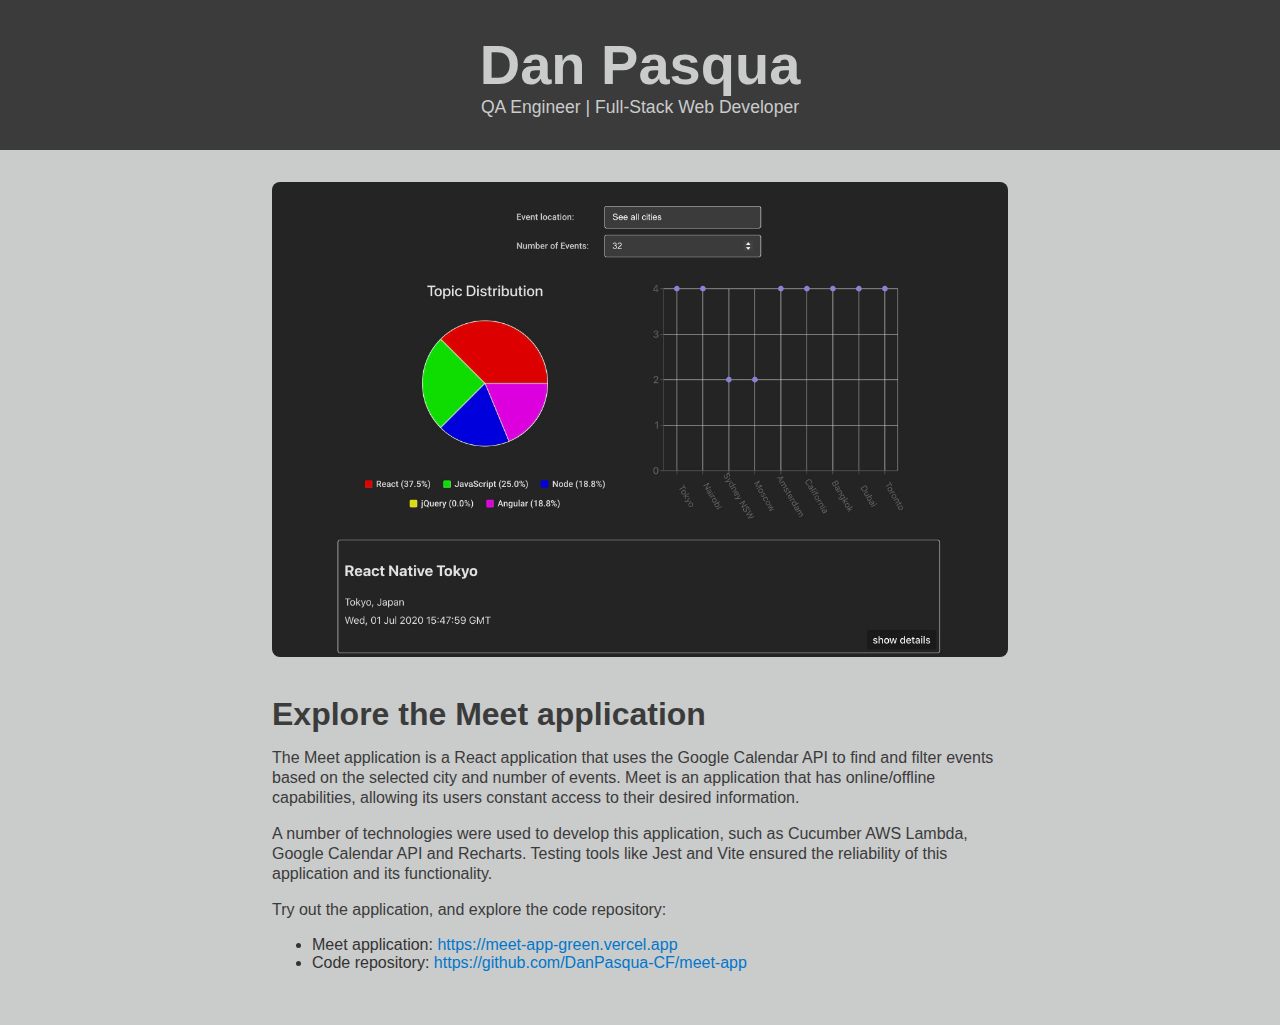
<file: index.html>
<!DOCTYPE html>
<html lang="en">
<head>
  <meta charset="UTF-8" />
  <meta http-equiv="X-UA-Compatible" content="IE=edge" />
  <meta name="viewport" content="width=device-width, initial-scale=1.0" />
  <link rel="stylesheet" href="css/styles.css" />
  <title>Landing Page</title>
</head>
<body>
  <header>
    <h1>Dan Pasqua</h1>
    <p>QA Engineer | Full-Stack Web Developer</p>
  </header>

  <main class="container">
    <img src="img/meet-app.jpeg" alt="Meet App" class="hero-image" />

    <section>
      <h1>Explore the Meet application</h1>
      <p>The Meet application is a React application that uses the Google Calendar API to find and filter events based on the selected city and number of events. Meet is an application that has online/offline capabilities, allowing its users constant access to their desired information.</p>

      <p>A number of technologies were used to develop this application, such as Cucumber AWS Lambda, Google Calendar API and Recharts. Testing tools like Jest and Vite ensured the reliability of this application and its functionality.</p>

      <p>Try out the application, and explore the code repository:
        <ul>
          <li>Meet application: <a href="https://meet-app-green.vercel.app/" target="_blank">https://meet-app-green.vercel.app</a> </li>
          <li>Code repository: <a href="https://github.com/DanPasqua-CF/meet-app" target="_blank">https://github.com/DanPasqua-CF/meet-app</a> </li>
        </ul>
      </p>
      
      <h1></h1>
    </section>

  </main>
</body>
</html>
</file>
<file: css/styles.css>
body {
  font-family: Arial, sans-serif;
  margin: 0;
  padding: 0;
  background-color: #cacbcb;
  color: #333;
  display: flex;
  flex-direction: column;   /* stack header and container vertically */
  align-items: center;      /* center container horizontally */
  min-height: 100vh;
}

/* Full width header */
header {
  width: 100%;
  background: #3b3b3b;
  color: #cacbcb;
  padding: 2rem 0;
  text-align: center;
  box-sizing: border-box;
}

header h1 {
  margin: 0;
  font-size: 3.5rem;
}

header p {
  margin: 0;
  font-size: 1.10rem;
}

.container {
  width: 60%;
  max-width: 800px;
  display: grid;
  gap: 1.5rem;
  padding: 2rem 1rem;
  box-sizing: border-box;
}

.hero-image {
  width: 100%;
  height: auto;
  border-radius: 8px;
  display: block;
}

.container h1 {
  text-align: left;
  font-size: 2rem;
  line-height: 0.75;
  color: #3b3b3b;
}

.container p {
  text-align: left;
  font-size: 1rem;
  line-height: 1.25;
  color: #3b3b3b;
}

a {
  color: #0077cc;
  text-decoration: none;
}

a:hover {
  text-decoration: underline;
}

/* Responsive */
@media (max-width: 600px) {
  .container {
    width: 90%;
  }
}
</file>
